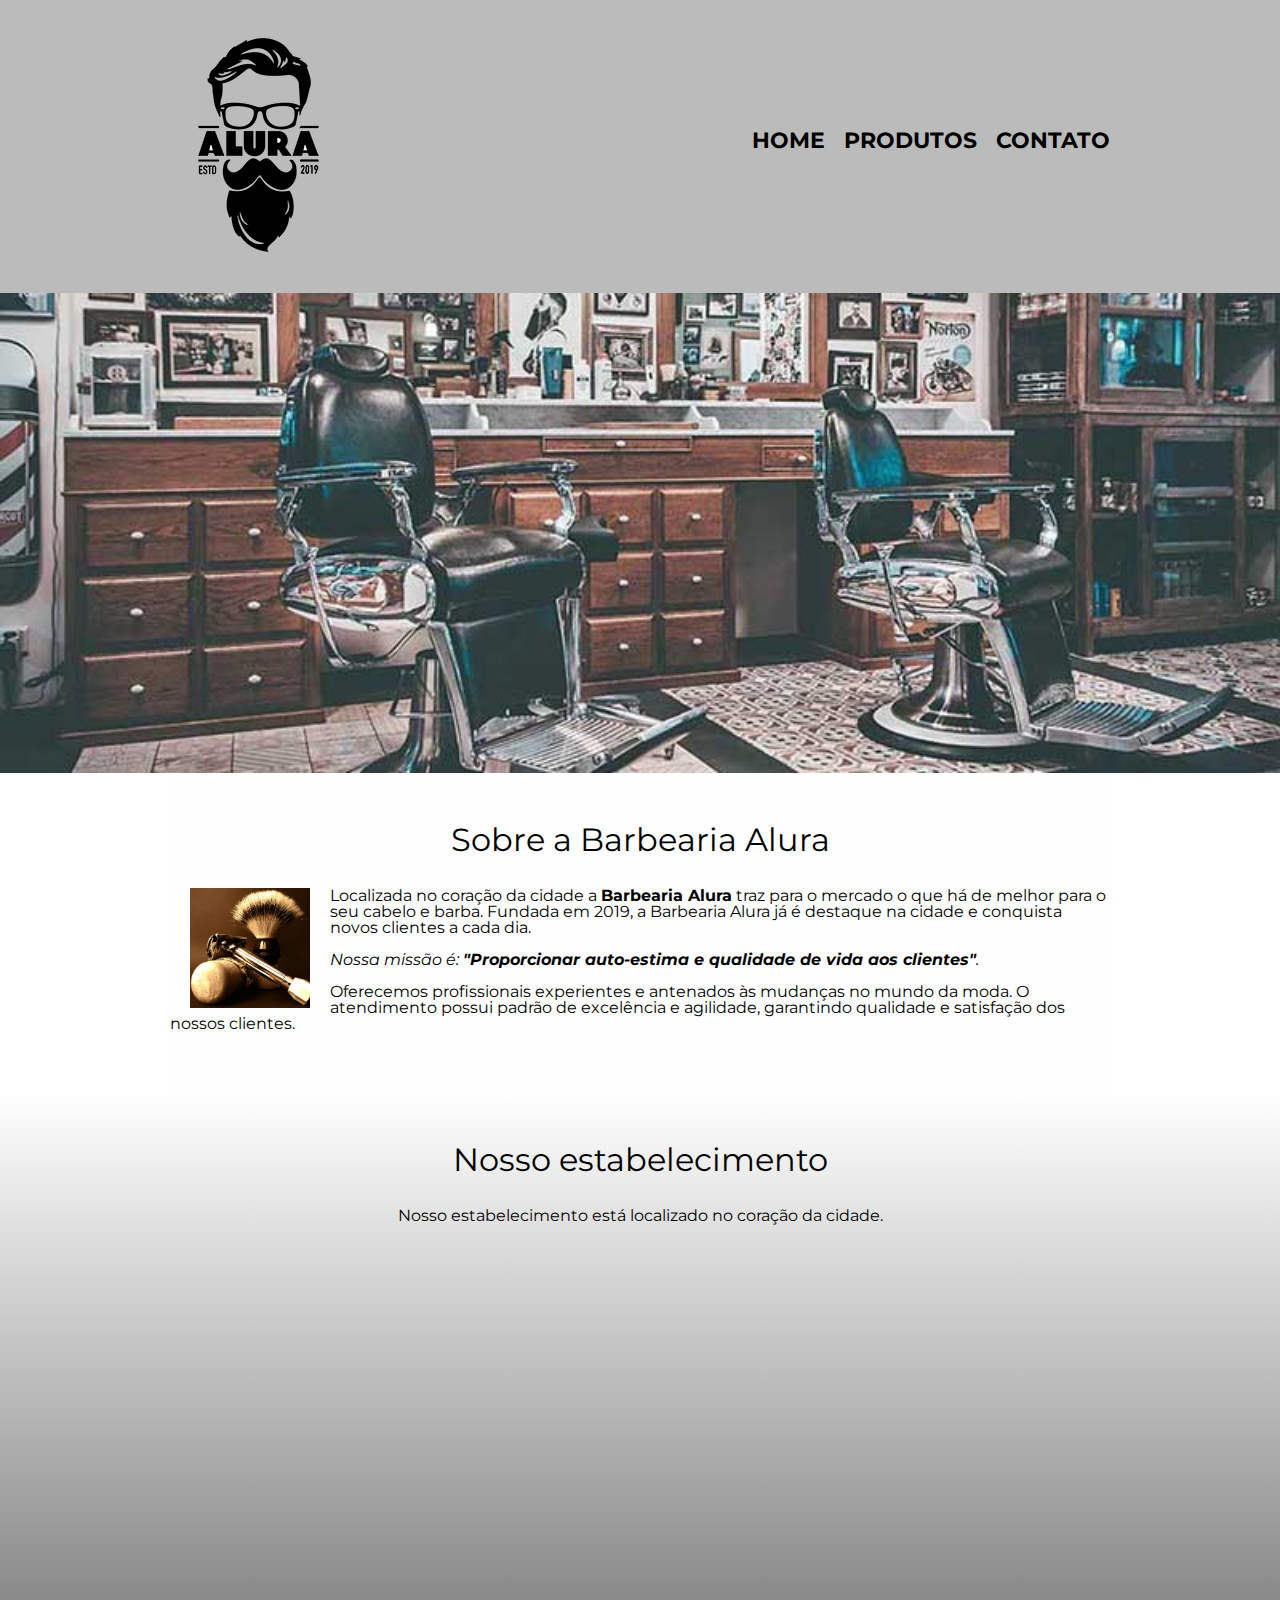
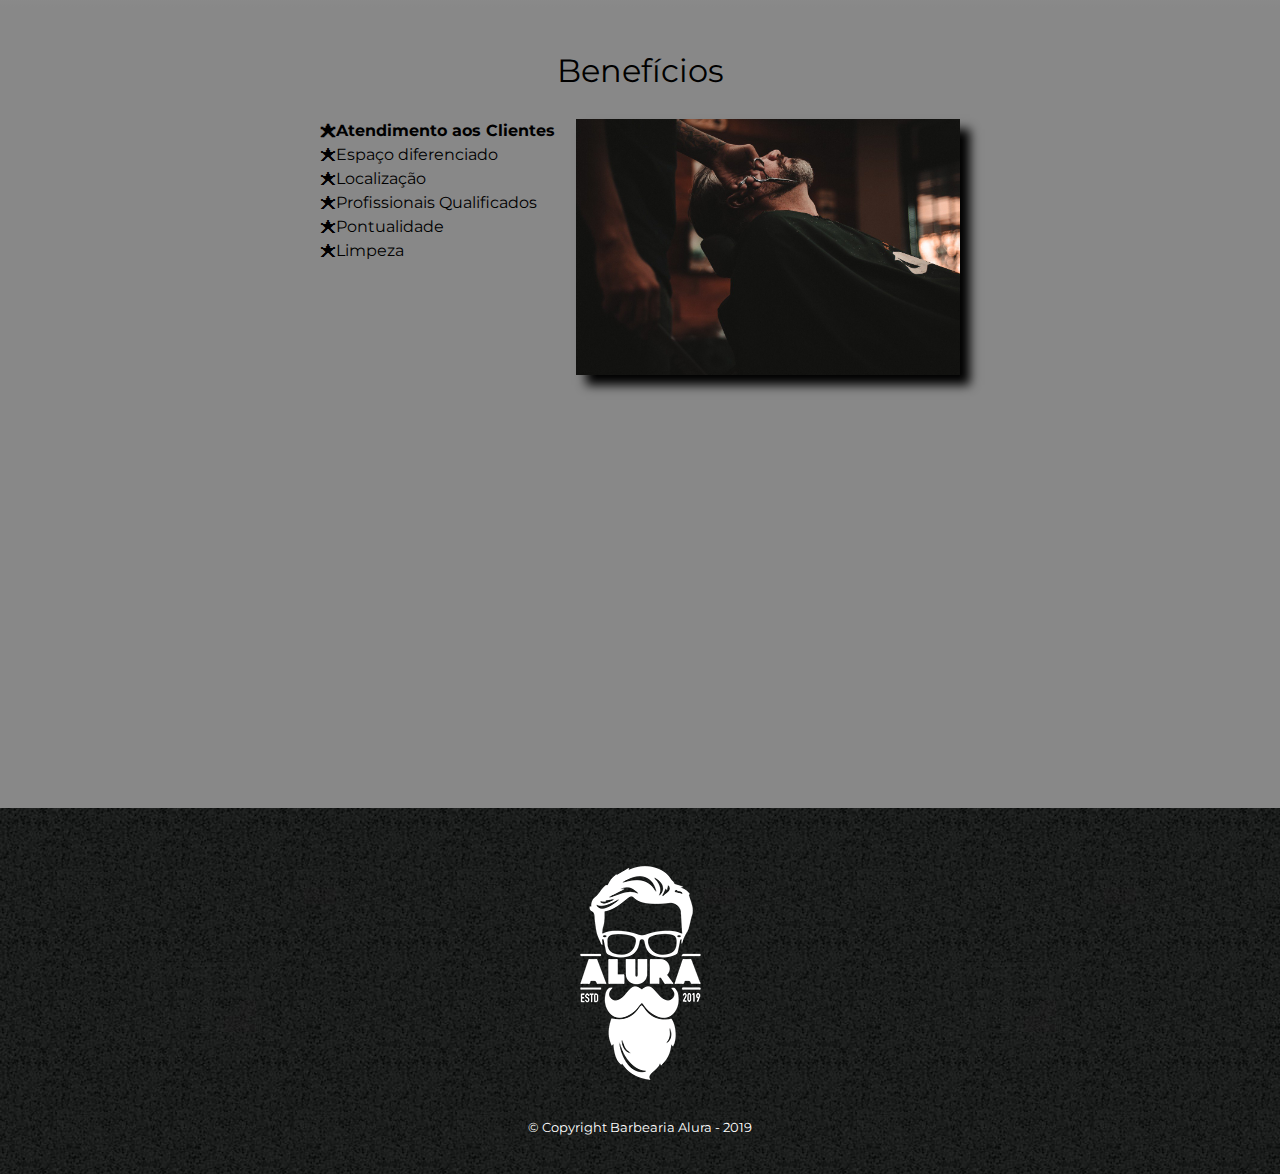
<file: index.html>
<!DOCTYPE html>
<html lang="pt-br">
	<head>
		<meta charset="UTF-8">
		<meta name="viewport" content="width=device-width"> 
		<title>Barbearia Alura</title>

		<link rel="stylesheet" href="/estilos/reset.css">
		<link rel="stylesheet" href="/estilos/style.css">
		<link href="https://fonts.googleapis.com/css?family=Montserrat&display=swap" rel="stylesheet">
		<link rel="shortcut icon" href="/imagens/logo-branco.png" type="image/x-icon">
		
	</head>

	<body>
		<header>
			<div class="caixa">
				<h1><a href="index.html"><img src="/imagens/logo.png" alt="Logo da Barbearia Alura"></a></h1>

				<nav>
					<ul>
						<li><a href="index.html">Home</a></li>
						<li><a href="/paginas/produtos.html">Produtos</a></li>
						<li><a href="/paginas/contato.html">Contato</a></li>
					</ul>
				</nav>
			</div>
		</header>

		<img class="banner" src="/imagens/banner.jpg">

		<main>

			<section class="principal">
				<h2 class="titulo-principal">Sobre a Barbearia Alura</h2>

				<img class="utensilios" src="/imagens/utensilios.jpg" alt="Utensilios de um barbeiro">
				
				<p>Localizada no coração da cidade a <strong>Barbearia Alura</strong> traz para o mercado o que há de melhor para o seu cabelo e barba. Fundada em 2019, a Barbearia Alura já é destaque na cidade e conquista novos clientes a cada dia.</p>
				
				<p id="missao"><em>Nossa missão é: <strong>"Proporcionar auto-estima e qualidade de vida aos clientes"</strong>.</em></p>
				
				<p>Oferecemos profissionais experientes e antenados às mudanças no mundo da moda. O atendimento possui padrão de excelência e agilidade, garantindo qualidade e satisfação dos nossos clientes.</p>
			</section>

			<section class="mapa">
				<h3 class="titulo-principal">Nosso estabelecimento</h3>
				<p>Nosso estabelecimento está localizado no coração da cidade.</p>
				
				<div class="mapa-conteudo">
					<iframe src="https://www.google.com/maps/embed?pb=!1m18!1m12!1m3!1d3656.448598130907!2d-46.634653385542414!3d-23.588239368469353!2m3!1f0!2f0!3f0!3m2!1i1024!2i768!4f13.1!3m3!1m2!1s0x94ce5a2b2ed7f3a1%3A0xab35da2f5ca62674!2sCaelum%20-%20Escola%20de%20Tecnologia!5e0!3m2!1spt-BR!2sbr!4v1580916426151!5m2!1spt-BR!2sbr" width="100%" height="300" frameborder="0" style="border:0;" allowfullscreen=""></iframe>
				</div>
			</section>
			
			<section class="beneficios">
				<h3 class="titulo-principal">Benefícios</h3>
				
				<div class="conteudo-beneficios">
					<ul class="lista-beneficios">
						<li class="itens">Atendimento aos Clientes</li>
						<li class="itens">Espaço diferenciado</li>
						<li class="itens">Localização</li>
						<li class="itens">Profissionais Qualificados</li>
						<li class="itens">Pontualidade</li>
						<li class="itens">Limpeza</li>
					</ul><img src="/imagens/beneficios.jpg" class="imagem-beneficios">
				</div>

				<div class="video">
					<iframe width="100%" height="315" src="https://www.youtube.com/embed/wcVVXUV0YUY" frameborder="0" allow="accelerometer; autoplay; encrypted-media; gyroscope; picture-in-picture" allowfullscreen></iframe>
				</div>
					
				</section>
		</main>

		<footer>
			<img src="/imagens/logo-branco.png" alt="Logo da Barbearia Alura">
			<p class="copyright">&copy; Copyright Barbearia Alura - 2019</p>
		</footer>
	</body>
</html>
</file>
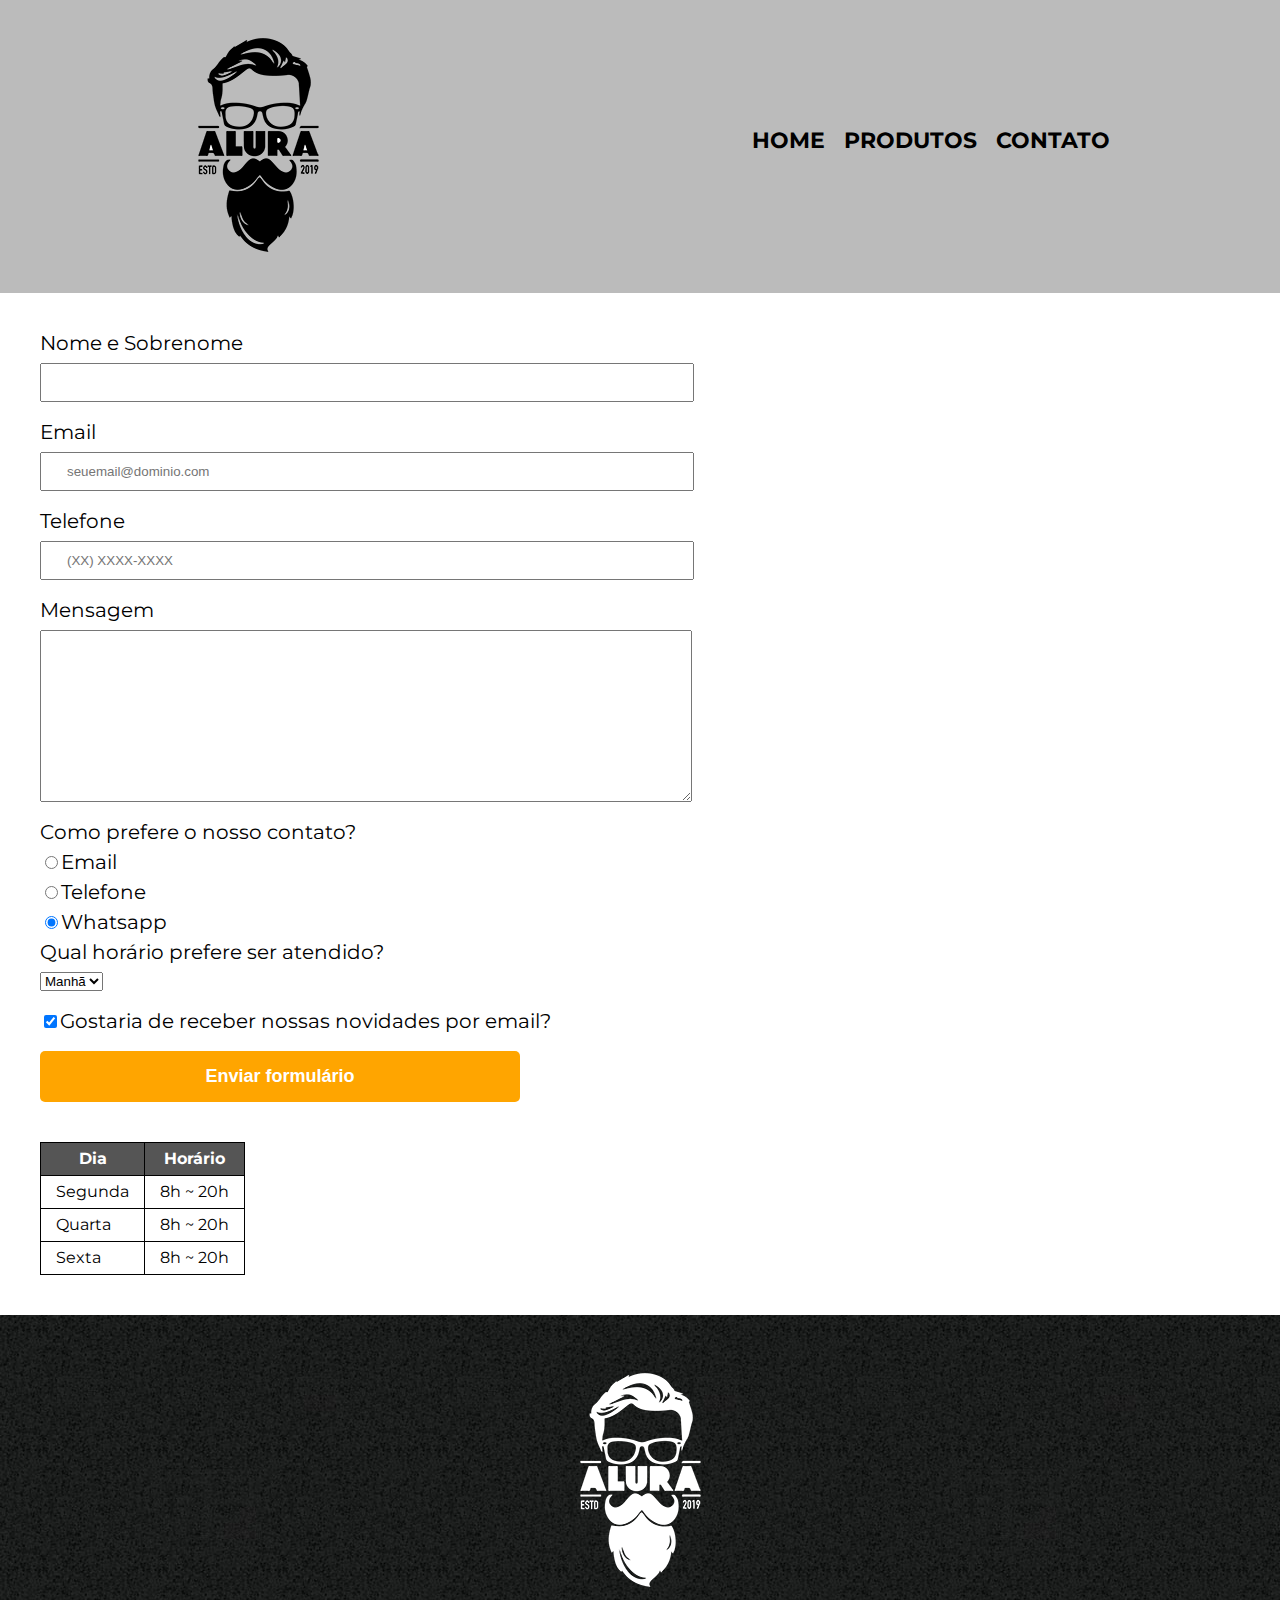
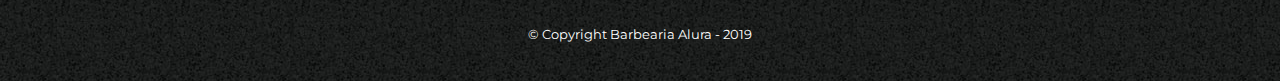
<file: paginas/contato.html>
<!DOCTYPE html>
<html>
	<head>
		<meta charset="UTF-8">
        <meta name="viewport" content="width=device-width">
		<title>Contato - Barbearia Alura</title>

		<link rel="stylesheet" href="/estilos/reset.css">
		<link rel="stylesheet" href="/estilos/style.css">
        <link href="https://fonts.googleapis.com/css?family=Montserrat&display=swap" rel="stylesheet">
        <link rel="shortcut icon" href="/imagens/logo-branco.png" type="image/x-icon">
	</head>
	<body>
		<header>
			<div class="caixa">
				<h1><a href="index.html"><img src="/imagens/logo.png" alt="Logo da Barbearia Alura"></a></h1>
				<nav>
					<ul>
						<li><a href="/index.html">Home</a></li>
						<li><a href="/paginas/produtos.html">Produtos</a></li>
						<li><a href="/paginas/contato.html">Contato</a></li>
					</ul>
				</nav>
			</div>
		</header>

		<main>
			<form>
                <label for="nomesobrenome">Nome e Sobrenome</label>
                <input type="text" id="nomesobrenome" class="input-padrao" required>

                <label for="email">Email</label>
                <input type="email" id="email" class="input-padrao" required placeholder="seuemail@dominio.com">
                
                <label for="telefone">Telefone</label>
                <input type="tel" id="telefone" class="input-padrao" required placeholder="(XX) XXXX-XXXX"> 

                <label for="mensagem">Mensagem</label>
                <textarea cols="70" rows="10" id="mensagem" class="input-padrao" required></textarea>

                <fieldset>
                    <legend>Como prefere o nosso contato?</legend>
                    <label for="radio-email"><input type="radio" name="contato" value="email" id="radio-email">Email</label>
                    
                    <label for="radio-telefone"><input type="radio" name="contato" value="telefone" id="radio-telefone">Telefone</label>
                    
                    <label for="radio-whatsapp"><input type="radio" name="contato" value="whatsapp" id="radio-whatsapp" checked>Whatsapp</label>   
                </fieldset>

                <fieldset>
                    <legend>Qual horário prefere ser atendido?</legend>
                    <select>
                        <option>Manhã</option>
                        <option>Tarde</option>
                        <option>Noite</option>
                    </select>
                </fieldset>

                <label class="checkbox"><input type="checkbox" checked>Gostaria de receber nossas novidades por email?</label>

                <input type="submit" value="Enviar formulário" class="enviar">
            </form>

            <table>
                <thead>
                    <tr>
                        <th>Dia</th>
                        <th>Horário</th>
                    </tr>
                </thead>
                <tbody>
                    <tr>
                        <td>Segunda</td>
                        <td>8h ~ 20h</td>
                    </tr>
                    <tr>
                        <td>Quarta</td>
                        <td>8h ~ 20h</td>
                    </tr>
                    <tr>
                        <td>Sexta</td>
                        <td>8h ~ 20h</td>
                    </tr>
                </tbody>
            </table>
		</main>

		<footer>
			<img src="/imagens/logo-branco.png" alt="Logo da Barbearia Alura">
			<p class="copyright">&copy; Copyright Barbearia Alura - 2019</p>
		</footer>
	</body>
</html>
</file>
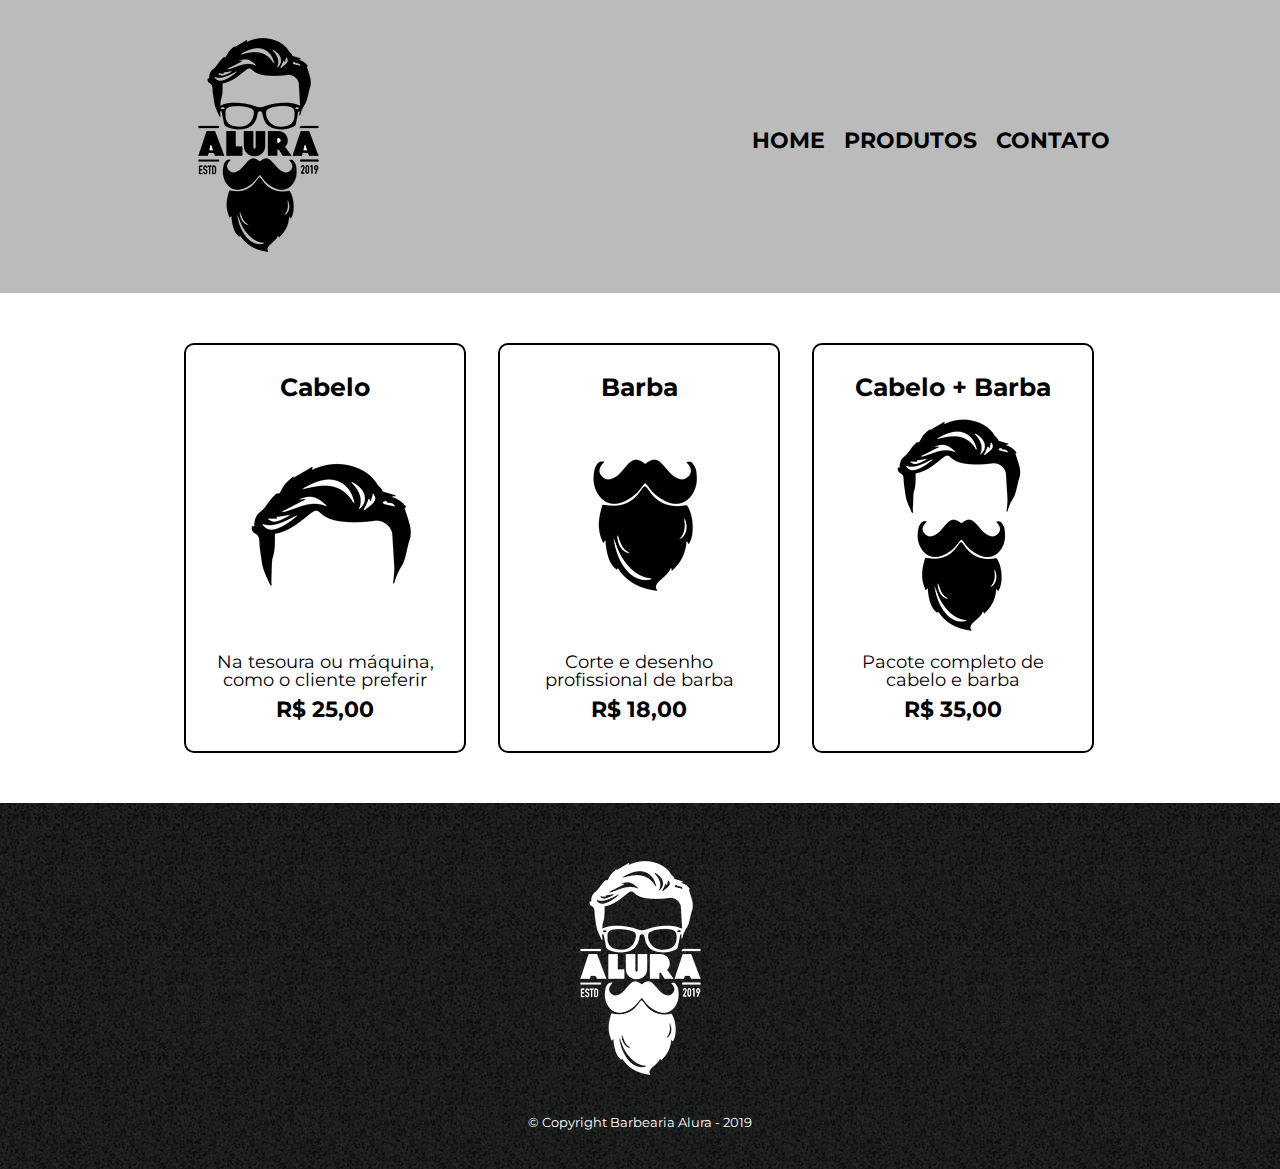
<file: paginas/produtos.html>
<!DOCTYPE html>
<html>
	<head>
		<meta charset="UTF-8">
		<meta name="viewport" content="width=device-width">
		<title>Produtos - Barbearia Alura</title>

		<link rel="stylesheet" href="/estilos/reset.css">
		<link rel="stylesheet" href="/estilos/style.css">
		<link href="https://fonts.googleapis.com/css?family=Montserrat&display=swap" rel="stylesheet">
		<link rel="shortcut icon" href="/imagens/logo-branco.png" type="image/x-icon">

	</head>
	<body>
		<header>
			<div class="caixa">
				<h1><a href="index.html"><img src="/imagens/logo.png" alt="Logo da Barbearia Alura"></a></h1>

				<nav>
					<ul>
						<li><a href="/index.html">Home</a></li>
						<li><a href="produtos.html">Produtos</a></li>
						<li><a href="contato.html">Contato</a></li>
					</ul>
				</nav>
			</div>
		</header>

		<main>
			<ul class="produtos">
				<li>
					<h2>Cabelo</h2>
					<img src="/imagens/cabelo.jpg">
					<p class="produto-descricao">Na tesoura ou máquina, como o cliente preferir</p>
					<p class="produto-preco">R$ 25,00</p>
				</li>
				<li>
					<h2>Barba</h2>
					<img src="/imagens/barba.jpg">
					<p class="produto-descricao">Corte e desenho profissional de barba</p>
					<p class="produto-preco">R$ 18,00</p>
				</li>
				<li>
					<h2>Cabelo + Barba</h2>
					<img src="/imagens/cabelo+barba.jpg">
					<p class="produto-descricao">Pacote completo de cabelo e barba</p>
					<p class="produto-preco">R$ 35,00</p>
				</li>
			</ul>
		</main>

		<footer>
			<img src="/imagens/logo-branco.png" alt="Logo da Barbearia Alura">
			<p class="copyright">&copy; Copyright Barbearia Alura - 2019</p>
		</footer>
	</body>
</html>
</file>
<file: estilos/style.css>
body {
    font-family: 'Montserrat', sans-serif;
}

header {
	background: #BBBBBB;
	padding: 20px 0;
}

.caixa {
	position: relative;
	width: 940px;
	margin: 0 auto;
}

nav {
	position: absolute;
	top: 110px;
	right: 0;
}

nav li {
	display: inline;
	margin: 0 0 0 15px;
}

nav a {
	text-transform: uppercase;
	color: #000000;
	font-weight: bold;
	font-size: 22px;
	text-decoration: none;
}

nav a:hover {
	color: #C78C19;
	text-decoration: underline;
}

.produtos {
	width: 940px;
	margin: 0 auto;
	padding: 50px 0;
}

.produtos li {
	display: inline-block;
	text-align: center;
	width: 30%;
	vertical-align: top;
	margin: 0 1.5%;
	padding: 30px 20px;
	box-sizing: border-box;
	border: 2px solid #000000;
	border-radius: 10px;
}

.produtos li:hover {
	border-color: #C78C19;
}

.produtos li:active {
	border-color: #088C19;	
}

.produtos li:hover h2 {
	font-size: 30px;
}

.produtos h2 {
	font-size: 25px;
	font-weight: bold;
}

.produto-descricao {
	font-size: 18px;
}

.produto-preco {
	font-size: 22px;
	font-weight: bold;
	margin-top: 10px;
}

footer {
	text-align: center;
	background: url("/imagens/bg.jpg");
	padding: 40px 0;
}

.copyright {
	color: #FFFFFF;
	font-size: 13px;
	margin: 20px 0 0;
}

/* Página de contato */

form {
	margin: 40px 40px;
}

form label, form legend {
	display: block;
	font-size: 20px;
	margin: 0 0 10px;
}

.input-padrao {
	display: block;
	margin: 0 0 20px;
	padding: 10px 25px;
	width: 50%;
}

.checkbox {
	margin: 20px 0;
}

.enviar {
	width: 40%;
	padding: 15px 0;
	background: orange;
	color: white;
	font-weight: bold;
	font-size: 18px;
	border: none;
	border-radius: 5px;
	transition: 1s all;
	cursor: pointer;
}

.enviar:hover {
	background: darkorange;
	transform: scale(1.2);
}



table {
	margin: 20px 40px 40px;
}

thead {
	background: #555555;
	color: white;
	font-weight: bold;
}

td, th {
	border: 1px solid #000000;
	padding: 8px 15px;
}


/* css da página inicial */

.banner {
	width: 100%;
}

.titulo-principal {
	text-align: center;
	font-size: 2em;
	margin: 0 0 1em;
	clear: left;
}

.principal {
	padding: 3em 0;
	background: #FEFEFE;
	width: 940px;
	margin: 0 auto;
}

.principal p {
	margin: 0 0 1em;
}

.principal strong {
	font-weight: bold;
}

.principal em {
	font-style: italic;
}

.utensilios {
	width: 120px;
	float: left;
	margin: 0 20px 0 20px;	
}

.mapa {
	padding: 3em 0;
	background: linear-gradient(#FEFEFE, #888888);
}

.mapa-conteudo {
	width: 940px;
	margin: 0 auto;
}

.mapa p {
	margin: 0 0 2em;
	text-align: center;
}

.beneficios {
	padding: 3em 0;
	background: #888888;
}

.conteudo-beneficios {
	width: 640px;
	margin: 0 auto;
}

.lista-beneficios {
	width: 40%;
	display: inline-block;
	vertical-align: top;
}

.itens {
	line-height: 1.5em;
}

.itens:first-child {
	font-weight: bold;
}

.itens:before {
	content: "🟊";
}

.imagem-beneficios {
	width: 60%;
	opacity: 1;
	transition: 400ms;
	box-shadow: 10px 10px 10px #000000;
}

.imagem-beneficios:hover {
	opacity: 0.3;
}

.video {
	width: 560px;
	margin: 2em auto;
}


@media screen and (max-width: 480px) {
	.caixa, .principal, .conteudo-beneficios, .mapa-conteudo, .video, .produtos{
		width: auto;
	}

	h1 {
		text-align: center;
	}

	nav {
		position: static;
	}

	.lista-beneficios, .imagem-beneficios {
		width: 100%;
	}

	.produtos li {
		display: inline-table;
		margin: 10px 3px 5px 30px;
	}

	.enviar {
		width: 60%;
	}

	select {
		width: 28%;
		font-size: 18px;
	}

	textarea {
		height: 100px;
	}
}
</file>
